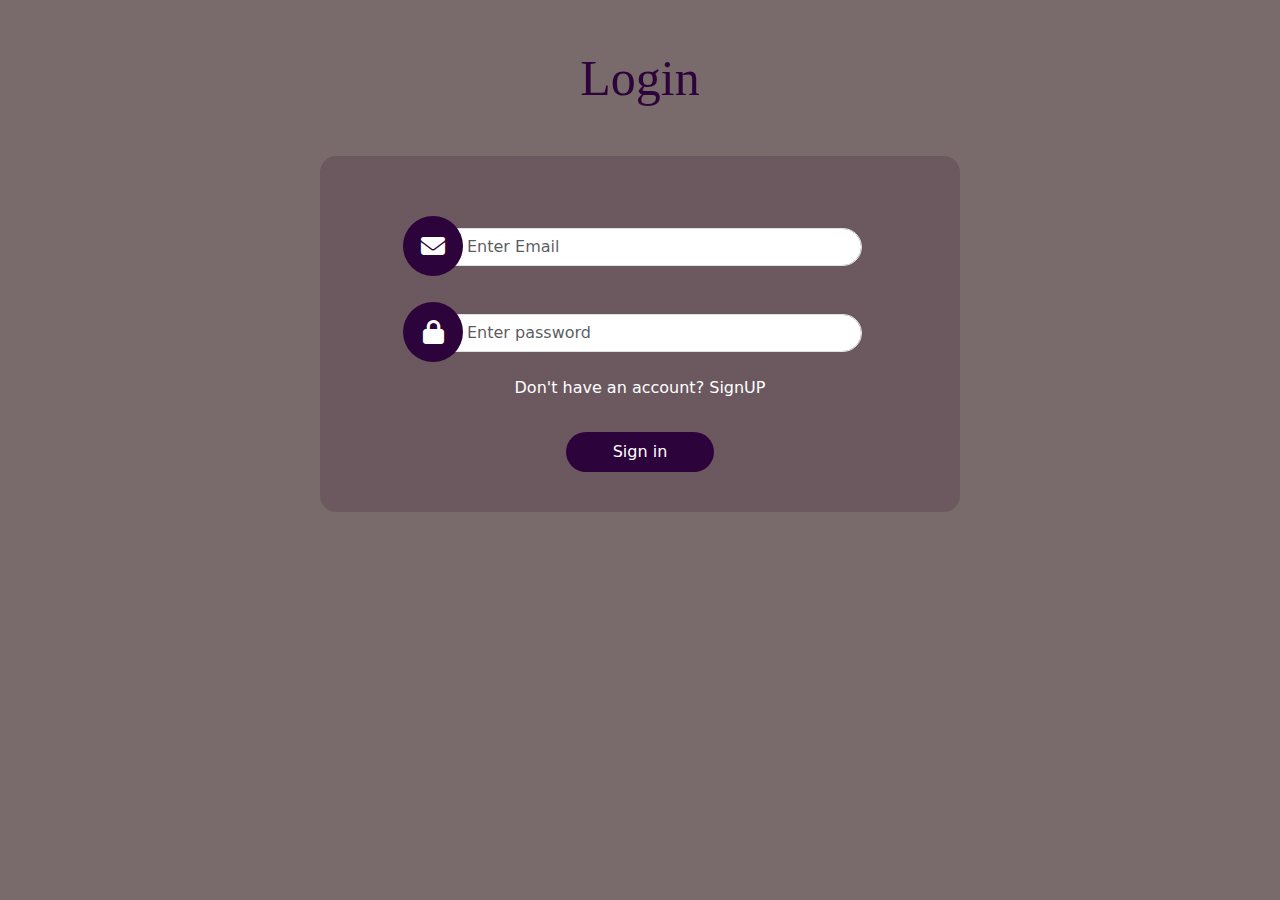
<file: index.html>
<!DOCTYPE html>
<html lang="en">
<head>
    <meta charset="UTF-8">
    <meta name="viewport" content="width=device-width, initial-scale=1.0">
    <link rel="stylesheet" href="css/bootstrap.min.css">
    <link rel="stylesheet" href="css/bootstrap-icons.min.css">
    <link rel="stylesheet" href="css/all.min.css">
    <link rel="stylesheet" href="css/style.css">
    <link href="img/heart.png" rel="icon">
    <title>Login</title>
</head>
<body>
    
    <section class="text-center d-flex vh-100" id="Login">
        <div class="w-50 mx-auto mt-5 widthControl">
            <h1 class="mainColor">Login</h1>
            <form id="signInForm" class=" form p-4 rounded-4 mt-5 position-relative">

                <div class="position-relative w-75 mx-auto mt-5">
                    <div class="d-flex Icon"><i class="fa-solid fa-envelope text-white m-auto fa-xl"></i></div>
                    <input type="email" class="form-control input w-100 ps-5 rounded-5" placeholder="Enter Email" id="email">
                    <ul class="mt-3 ps-3 list-unstyled text-start alert alert-danger p-0 invalid-feedback">
                        <li>Email Is Required</li>
                        <li>Please Enter A Valid Email Formate</li>
                     </ul>
                </div>

                <div class="position-relative w-75 mx-auto mt-5">
                    <div class="d-flex Icon"><i class="fa-solid fa-lock text-white m-auto fa-xl"></i></div>
                    <input type="password" class="form-control input w-100 ps-5 rounded-5" placeholder="Enter password" id="password">
                    <ul class="mt-3 ps-3 list-unstyled text-start alert alert-danger p-0 invalid-feedback">
                        <li>Password Is Required</li>
                        <li>Minimum eight characters, at least one letter and one number</li>
                     </ul>
                </div>

                <p id="hint" class="text-white w-75 rounded-4 m-auto my-4"></p>
                <p class="text-white">Don't have an account? <a href="./register.html" class="text-decoration-none text-white" id="goSignUp">SignUP</a></p>
                <button type="submit" class="py-2 my-3 w-25 mx-auto rounded-5 border-0 text-white" id="btnLogin"> Sign in </button>

            </form>
        </div>
    </section>

    
    <script src="js/jquery-3.7.1.min.js"></script>
    <script src="js/bootstrap.bundle.min.js" ></script>
    <script src="js/index.js"></script>
</body>
</html>
</file>
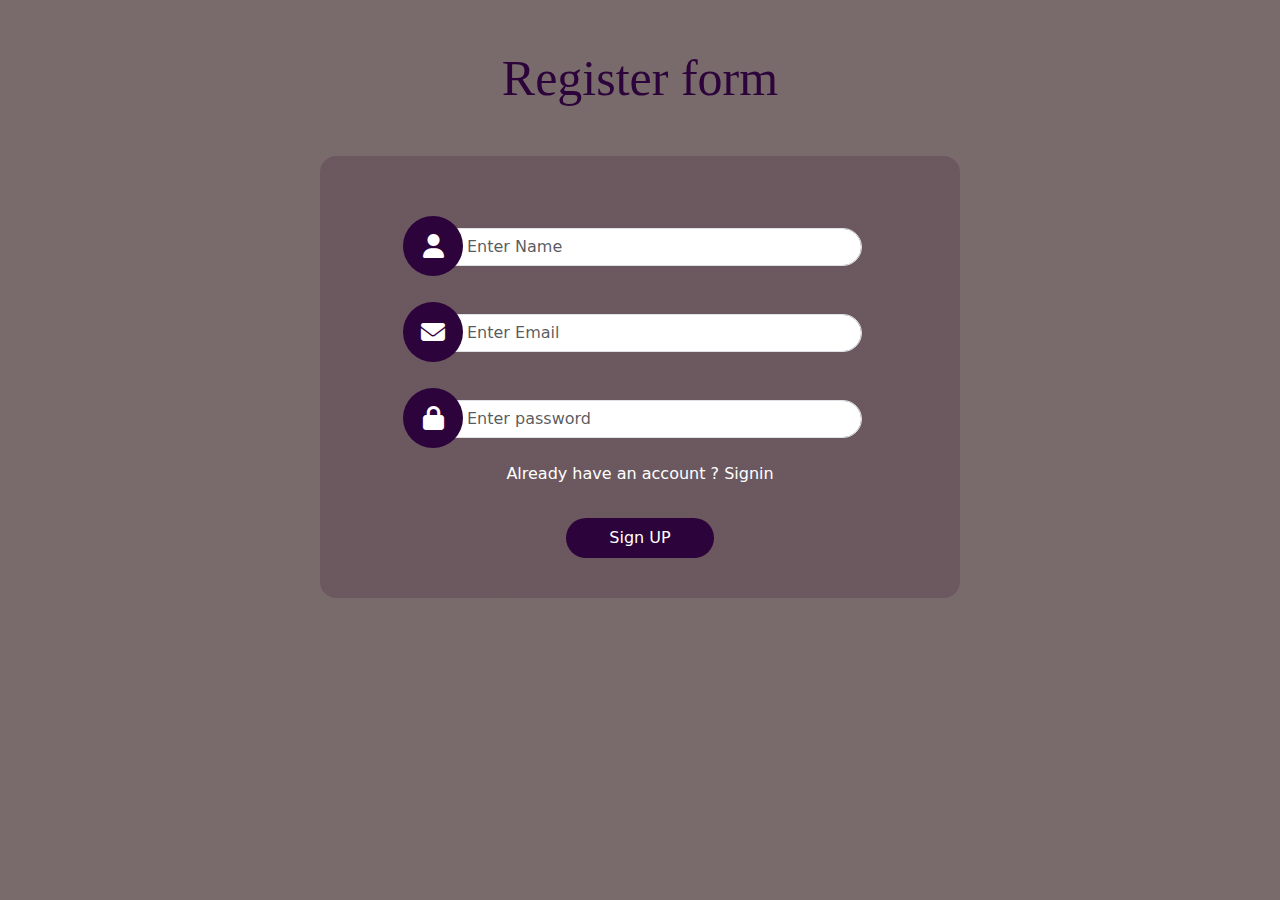
<file: register.html>
<!DOCTYPE html>
<html lang="en">
<head>
    <meta charset="UTF-8">
    <meta name="viewport" content="width=device-width, initial-scale=1.0">
    <link rel="stylesheet" href="css/bootstrap.min.css">
    <link rel="stylesheet" href="css/bootstrap-icons.min.css">
    <link rel="stylesheet" href="css/all.min.css">
    <link rel="stylesheet" href="css/style.css">
    <link href="img/heart.png" rel="icon">
    <title>Register</title>
</head>
<body>
    
    <section class="text-center d-flex vh-100" id="Register">
        <div class="w-50 mx-auto mt-5 widthControl">
            <h1 class="mainColor">Register form</h1>

            <form id="signUpForm" class=" form p-4 rounded-4 mt-5 position-relative">
                <div class="position-relative w-75 mx-auto mt-5">
                    <div class="d-flex Icon"><i class="fa-solid fa-user text-white m-auto fa-xl"></i></div>
                    <input type="text" class="form-control input w-100 ps-5 rounded-5" placeholder="Enter Name" id="Name">
                    <ul class="mt-3 ps-3 list-unstyled text-start alert alert-danger p-0 invalid-feedback">
                        <li>Name Is Required</li>
                        <li>Minmum Length 2 and Maximum 20</li>
                     </ul>
                </div>
                <div class="position-relative w-75 mx-auto mt-5">
                    <div class="d-flex Icon"><i class="fa-solid fa-envelope text-white m-auto fa-xl"></i></div>
                    <input type="email" class="form-control input w-100 ps-5 rounded-5" placeholder="Enter Email" id="email">
                    <ul class="mt-3 ps-3 list-unstyled text-start alert alert-danger p-0 invalid-feedback">
                        <li>Email Is Required</li>
                        <li>Please Enter A Valid Email Formate</li>
                     </ul>
                </div>
                <div class="position-relative w-75 mx-auto mt-5">
                    <div class="d-flex Icon"><i class="fa-solid fa-lock text-white m-auto fa-xl"></i></div>
                    <input type="password" class="form-control input w-100 ps-5 rounded-5" placeholder="Enter password" id="password">
                    <ul class="mt-3 ps-3 list-unstyled text-start alert alert-danger p-0 invalid-feedback">
                        <li>Password Is Required</li>
                        <li>Minimum eight characters, at least one letter and one number</li>
                     </ul>
                </div>
                <p id="hint" class="text-white w-75 rounded-4 m-auto my-4"></p>
                <p class="text-white">Already have an account ?  <a href="./index.html" class="text-decoration-none text-white" id="goSignIn">Signin</a></p>
                <button type="submit" class="py-2 my-3 w-25 mx-auto rounded-5 border-0 text-white" id="signUp"> Sign UP </button>

            </form>
            
        </div>
    </section>
    
    <script src="js/jquery-3.7.1.min.js"></script>
    <script src="js/bootstrap.bundle.min.js" ></script>
    <script src="js/register.js"></script>
</body>
</html>
</file>
<file: css/style.css>
body{
    background-color: rgb(121, 107, 107);
}
.mainColor{
    color: rgb(45, 3, 59);
}
#Login , #Register{
    min-height: 100vh;
}
#Login h1,#Register h1{
    font-size:50px;
    font-weight: 700px;
    font-family: Lobster ;
}
#Login form , #Register form{
    background-image: linear-gradient( #54384c5d 0% 100% );
}
div.Icon{
    background-color: rgb(45, 3, 59);
    height: 60px;
    width: 60px;
    border-radius: 100%;
    position: absolute;
    top: 0;
    left: 0;
    transform: translate(-25% ,-20%) ;
}
button{
    background-color: rgb(45, 3, 59);
}

@media screen and (max-width:560px) {
    #Login div.widthControl ,#Register div.widthControl{
        width: 90% !important;
    }
}
</file>
